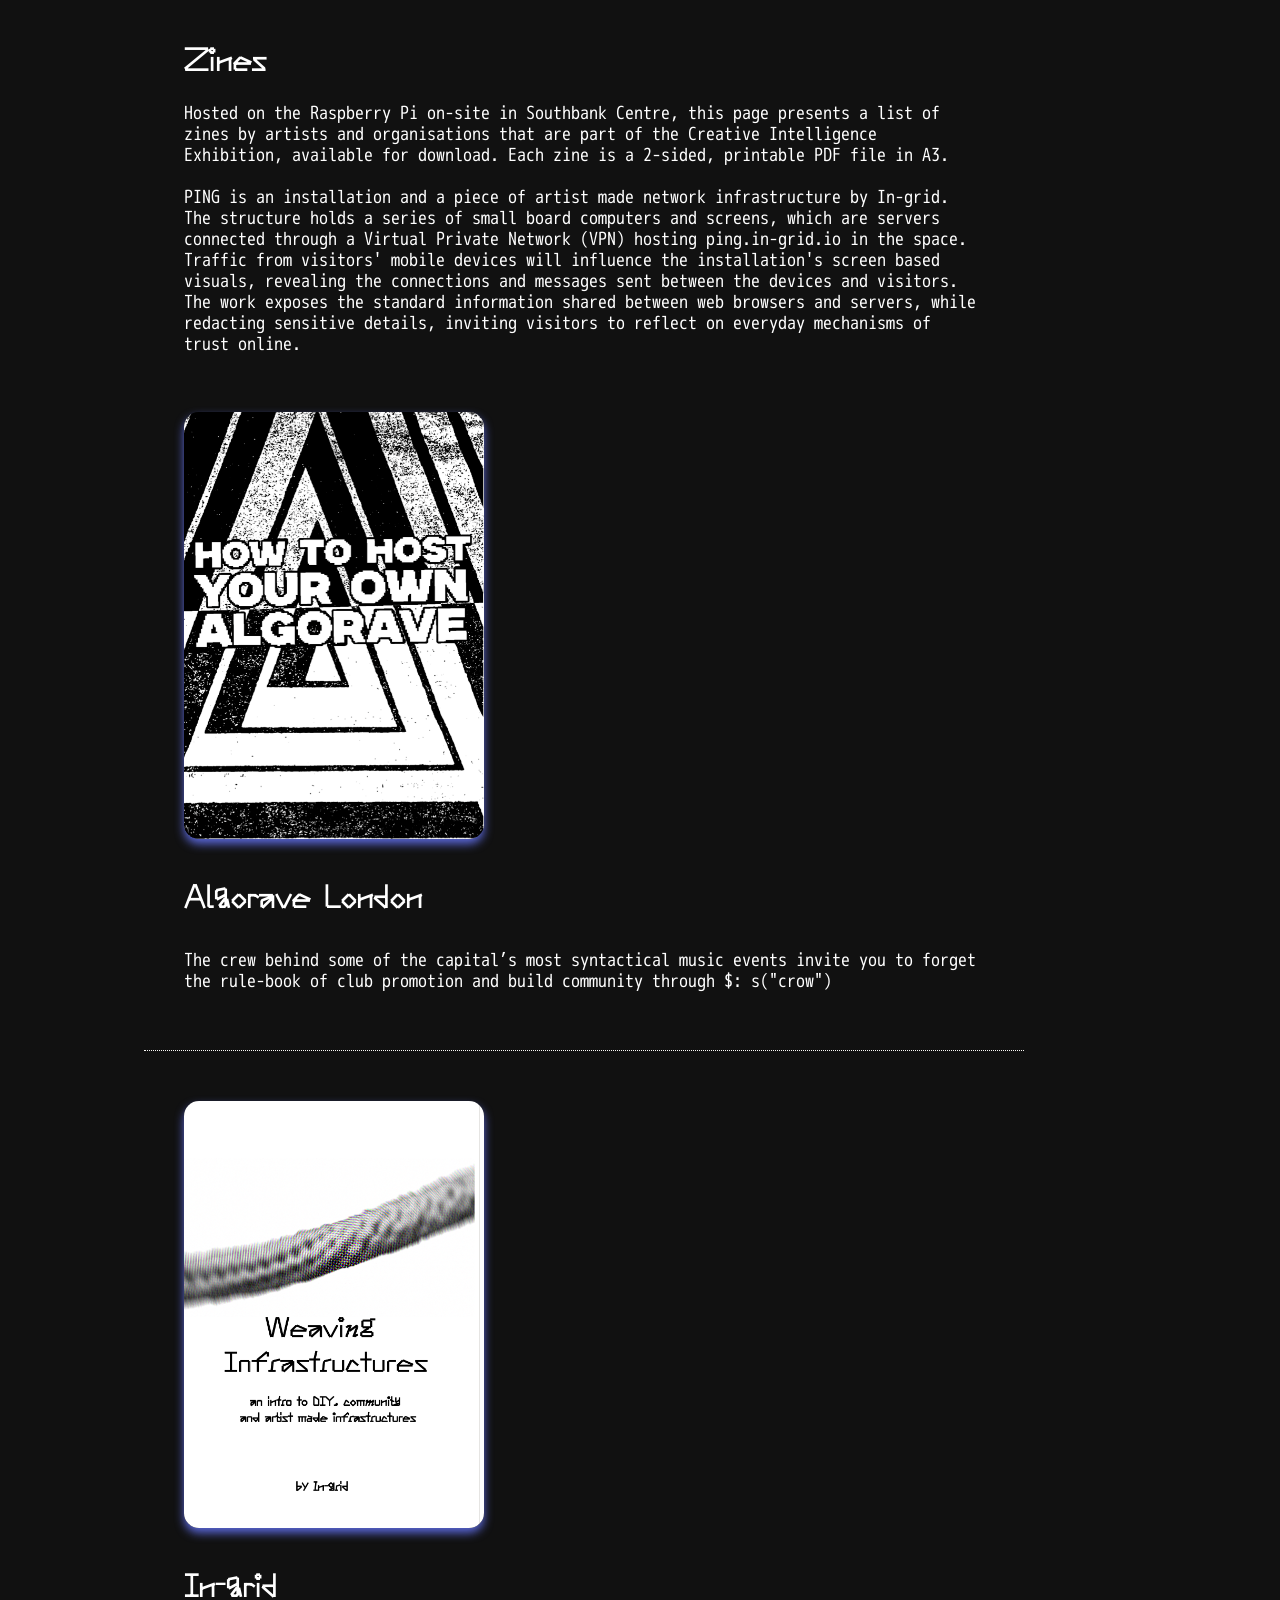
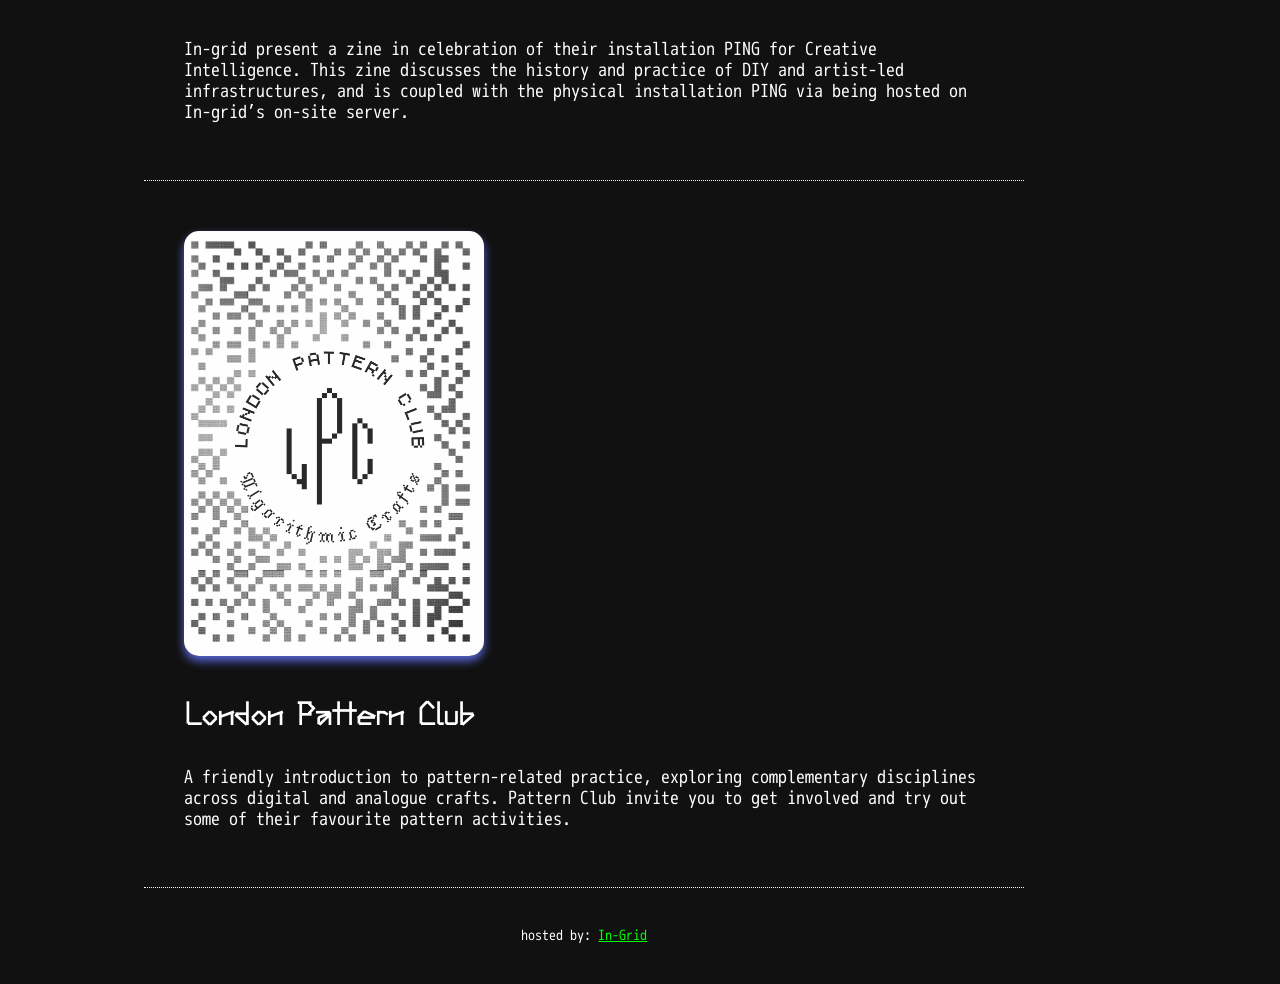
<file: southbank/index.html>
<!doctype html>
<html>
    <head>
        <meta charset="utf-8" />
        <meta name="viewport" content="width=device-width, initial-scale=1.0" />
        <title>Zines</title>
        <meta
            name="description"
            content="zines by artists and organisations in Southbank Exhibition"
        />
        <link rel="preconnect" href="https://font.googleapis.com" />
        <link rel="preconnect" href="https://fonts.gstatic.com" crossorigin />
        <link
            href="https://fonts.googleapis.com/css2?family=Syne+Mono&display=swap"
            rel="stylesheet"
        />
        <link rel="stylesheet" href="/css/style.css" />
    </head>

    <body>
        <main class="wrap">
            <header class="header">
                <h1>Zines</h1>
                <p class="intro">
                    Hosted on the Raspberry Pi on-site in Southbank Centre, this
                    page presents a list of zines by artists and organisations
                    that are part of the Creative Intelligence Exhibition,
                    available for download. Each zine is a 2-sided, printable
                    PDF file in A3.<br /><br />
                    PING is an installation and a piece of artist made network
                    infrastructure by In-grid. The structure holds a series of
                    small board computers and screens, which are servers
                    connected through a Virtual Private Network (VPN) hosting
                    ping.in-grid.io in the space. Traffic from visitors' mobile
                    devices will influence the installation's screen based
                    visuals, revealing the connections and messages sent between
                    the devices and visitors. The work exposes the standard
                    information shared between web browsers and servers, while
                    redacting sensitive details, inviting visitors to reflect on
                    everyday mechanisms of trust online.
                </p>
            </header>

            <section
                class="zine-list"
                aria-label="zines in the Southbank Exhibition"
            >
                <article class="zine">
                    <a
                        class="pdf"
                        href="/assets/zines/algorave-zine.pdf"
                        target="_blank"
                    >
                        <img
                            class="cover"
                            src="/assets/thumbs/algorave-zine-cover.png"
                            alt="zine cover"
                        />
                    </a>
                    <div class="zine-details">
                        <h3 class="collective">Algorave London</h3>
                        <p class="description">
                            The crew behind some of the capital’s most
                            syntactical music events invite you to forget the
                            rule-book of club promotion and build community
                            through $: s("crow")
                        </p>
                    </div>
                </article>

                <article class="zine">
                    <a
                        class="pdf"
                        href="/assets/zines/in-grid-zine.pdf"
                        target="_blank"
                    >
                        <img
                            class="cover"
                            src="/assets/thumbs/in-grid-zine.png"
                            alt="zine cover"
                        />
                    </a>
                    <div class="zine-details">
                        <h3 class="collective">In-grid</h3>
                        <p class="description">
                            In-grid present a zine in celebration of their
                            installation PING for Creative Intelligence. This
                            zine discusses the history and practice of DIY and
                            artist-led infrastructures, and is coupled with the
                            physical installation PING via being hosted on
                            In-grid’s on-site server.
                        </p>
                    </div>
                </article>
                <article class="zine">
                    <a
                        class="pdf"
                        href="/assets/zines/london-pattern-club-zine.pdf"
                        target="_blank"
                    >
                        <img
                            class="cover"
                            src="/assets/thumbs/london-pattern-club-zine.png"
                            alt="zine cover"
                        />
                    </a>
                    <div class="zine-details">
                        <h3 class="collective">London Pattern Club</h3>
                        <p class="description">
                            A friendly introduction to pattern-related practice,
                            exploring complementary disciplines across digital
                            and analogue crafts. Pattern Club invite you to get
                            involved and try out some of their favourite pattern
                            activities.
                        </p>
                    </div>
                </article>
            </section>
            <footer>
                <section>
                    <p>
                        hosted by:
                        <a href="https://www.in-grid.io/about" target="_blank"
                            >In-Grid</a
                        >
                    </p>
                </section>
            </footer>
        </main>
    </body>
</html>
</file>
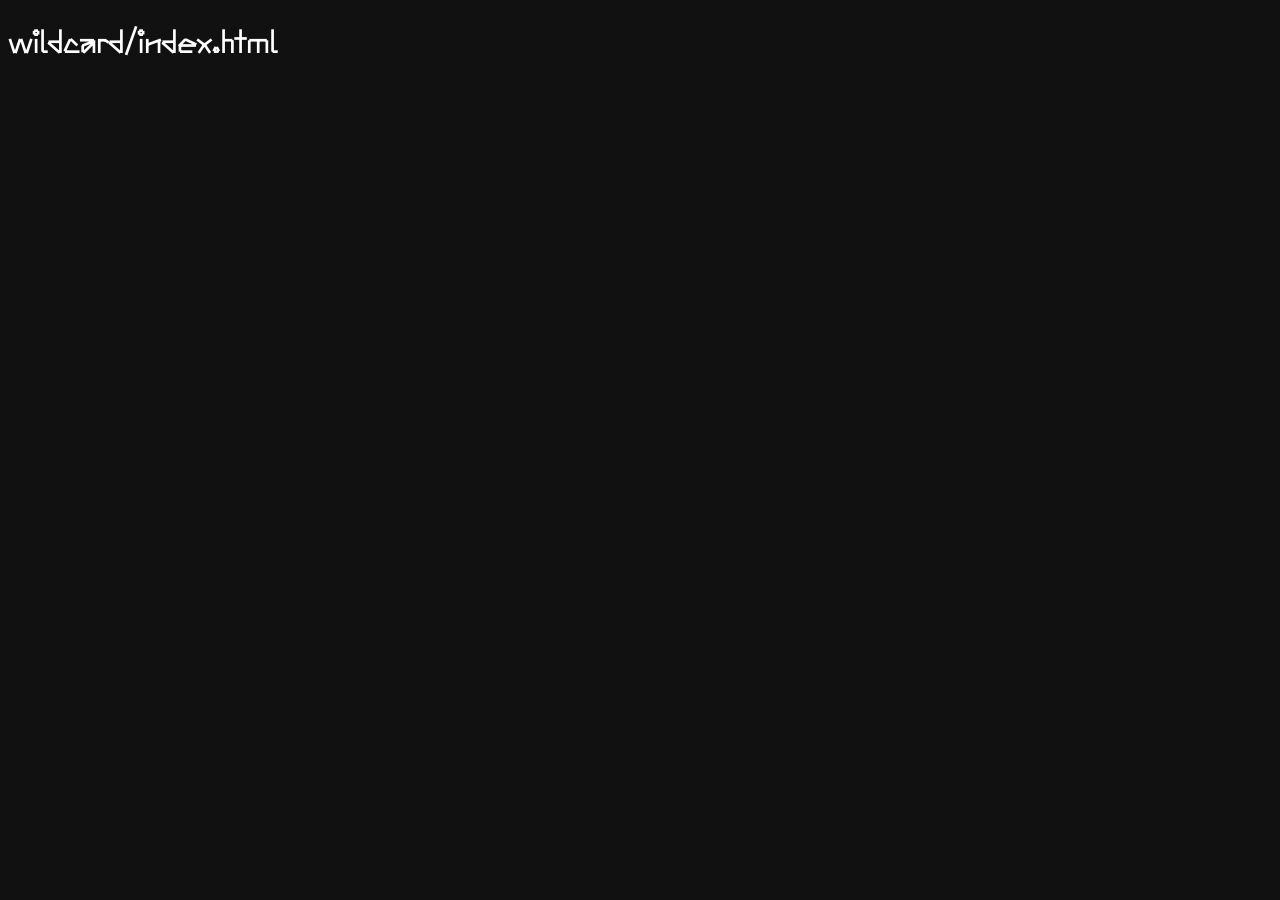
<file: wildcard/index.html>
<!doctype html>
<html lang="en">
    <head>
        <meta charset="utf-8" />
        <meta name="viewport" content="width=device-width, initial-scale=1.0" />
        <title>🐏 ⋆ 🐠 🎀 𝐻𝑒𝓁𝓁💗 𝒲🍩𝓇𝓁𝒹 🎀 🐠 ⋆ 🐏</title>
        <meta name="description" content="" />
        <link rel="preconnect" href="https://font.googleapis.com" />
        <link rel="preconnect" href="https://fonts.gstatic.com" crossorigin />
        <link
            href="https://fonts.googleapis.com/css2?family=Syne+Mono&display=swap"
            rel="stylesheet"
        />
        <link rel="stylesheet" href="/css/style.css" />
        <script defer src="/js/wildcard.js"></script>
    </head>

    <body>
        <h1 id="title"></h1>
    </body>
</html>
</file>
<file: css/style.css>
:root {
    --main-bg-color: #111111;
    --main-color-white: #faf9f6;
    --main-color-green: #00ff00;
    --main-color-purple: #5a67d8;
    --main-font: "mplus", sans-serif;
    --title-font: "Anthony", "Syne Mono", garamond;
}

/*Background: #111111*/
/*Purple: #5a67d8*/
/*Green: #00ff00*/
/*White: #FAF9F6*/

@font-face {
    font-family: "Anthony";
    src:
        local("Anthony"),
        url("../assets/fonts/anthony-webfont.woff") format("woff");
}

@font-face {
    font-family: "mplus";
    src:
        local("mplus"),
        url("../assets/fonts/mplus-1m-regular.woff") format("woff");
}

/* base styles are mobile: half the desktop spacing, slightly larger text
   (body 18px, h1 36px, h3 32px, footer 14px); desktop values are restored
   in the min-width: 720px query at the end */
body {
    font-family: var(--main-font);
    font-weight: 400;
    font-style: normal;
    font-size: 1.125rem;
    margin: 4px;
    color: white;
    background-color: var(--main-bg-color);
}

header {
    text-align: left;
    padding: 5px 20px 0px 20px;
    margin: 0px 5px 0px 5px;
}

footer {
    text-align: center;
    font-size: 0.875rem;
    margin: 20px 20px;
}

a {
    color: var(--main-color-green);
}

h1,
h2,
h3 {
    font-family: var(--title-font);
}
h3 {
    font-size: 2rem;
}
p {
    font-family: var(--main-font);
}

img {
    /*max-width: 100%;*/
    height: auto;
}

.wrap {
    /*max-width: 1200px;*/
    margin: 0 2.5%;
}

.intro {
    font-style: bold;
}

.zine-list {
    display: flex-column;
    flex-wrap: wrap;
    justify-content: center;
}

.zine {
    display: flex;
    flex-direction: column;
    /*background-color: var(--main-color-purple);*/
    padding: 20px;
    margin: 5px;
    border-bottom: 1px dotted var(--main-color-white);
}

.cover {
    max-width: 100%;
    height: auto;
    border-radius: 15px;
    box-shadow: 0px 5px 10px var(--main-color-purple);
    stroke: dotted 1px var(--main-color-purple);
}

.cover:hover {
    transition-duration: 0.2s;
}

/* carousel: CSS-only, slides are scroll-snapped, arrows/dots are anchor links */
@keyframes to-next {
    75% {
        left: 0;
    }
    95% {
        left: 100%;
    }
    98% {
        left: 100%;
    }
    99% {
        left: 0;
    }
}

/* last slide jumps back to the first: -(slides - 1) * 100% */
@keyframes to-start {
    75% {
        left: 0;
    }
    95% {
        left: -700%;
    }
    98% {
        left: -700%;
    }
    99% {
        left: 0;
    }
}

@keyframes snap {
    96% {
        scroll-snap-align: center;
    }
    97% {
        scroll-snap-align: none;
    }
    99% {
        scroll-snap-align: none;
    }
    100% {
        scroll-snap-align: center;
    }
}

.carousel {
    position: relative;
    --arrow-size: 2.75rem;
    /* space each side of the photo for the arrows (desktop only); needs a unit,
       a bare 0 makes calc(100% - 2 * var(--gutter)) invalid */
    --gutter: 0px;
    --arrow-offset: 8px; /* arrow distance from the carousel edge */
    /* full screen width, breaking out of .wrap's side margins */
    width: 100vw;
    /* bottom margin leaves room for the dots row under the frame */
    margin: 40px calc(50% - 50vw) 80px;
    /* 2:3 is the tallest photo shape, so every photo fills the screen width
       (landscape ones get dark bars above and below) */
    aspect-ratio: 2 / 3;
    /* never taller than the screen, so the whole photo is always in view */
    max-height: 90vh;
    max-height: 90svh;
}

/* no blue tap flash (Android) or focus ring (Safari) when a slide is tapped;
   keyboard focus is still shown on the arrows below */
.carousel,
.carousel * {
    -webkit-tap-highlight-color: transparent;
}
.carousel .slide:focus {
    outline: none;
}

.carousel .slides {
    position: absolute;
    inset: 0;
    display: flex;
    margin: 0;
    padding: 0;
    list-style: none;
    overflow-x: scroll;
    scroll-behavior: smooth;
    scroll-snap-type: x mandatory;
    scrollbar-width: none;
}
.carousel .slides::-webkit-scrollbar {
    display: none;
}

.carousel .slide {
    position: relative;
    flex: 0 0 100%;
    width: 100%;
}

/* photo sits between the two gutters */
.carousel .slide img {
    position: absolute;
    top: 0;
    right: var(--gutter);
    bottom: 0;
    left: var(--gutter);
    width: calc(100% - 2 * var(--gutter));
    height: 100%;
    object-fit: contain;
    background-color: var(--main-bg-color);
}

.carousel .snapper {
    position: absolute;
    inset: 0;
    scroll-snap-align: center;
}

@media (hover: hover) {
    .carousel .snapper {
        animation-name: to-next, snap;
        animation-timing-function: ease;
        animation-duration: 4s;
        animation-iteration-count: infinite;
    }
    .carousel .slide:last-child .snapper {
        animation-name: to-start, snap;
    }
}

@media (prefers-reduced-motion: reduce) {
    .carousel .snapper {
        animation-name: none;
    }
}

.carousel:hover .snapper,
.carousel:focus-within .snapper {
    animation-name: none;
}

/* visible arrows are drawn once on the carousel (over the photo on mobile,
   in the gutters on desktop); clicks pass through to the invisible prev/next
   links of whichever slide is showing */
.carousel::before,
.carousel::after,
.carousel .prev,
.carousel .next {
    position: absolute;
    top: 50%;
    width: var(--arrow-size);
    height: var(--arrow-size);
    transform: translateY(-50%);
    /*border-radius: 50%;*/
    font-size: 0;
    outline: 0;
}

.carousel::before,
.carousel .prev {
    /*left: calc((var(--gutter) - var(--arrow-size)) / 2);*/
    left: var(--arrow-offset);
}

.carousel::after,
.carousel .next {
    /*right: calc((var(--gutter) - var(--arrow-size)) / 2);*/
    right: var(--arrow-offset);
}

.carousel::before,
.carousel::after {
    z-index: 1;
    display: grid;
    place-items: center;
    box-sizing: border-box;
    /*border: 1px dotted var(--main-color-green);*/
    background-color: rgba(
        17,
        17,
        17,
        0.6
    ); /* keeps arrows readable over photos */
    color: var(--main-color-green);
    font-family: var(--main-font);
    font-size: 1.6rem;
    pointer-events: none;
}

.carousel::before {
    content: "←";
}

.carousel::after {
    content: "→";
}

.carousel:has(.prev:hover)::before,
.carousel:has(.next:hover)::after,
.carousel:has(.prev:focus-visible)::before,
.carousel:has(.next:focus-visible)::after {
    background-color: var(--main-color-purple);
}

/* dots sit in a row just below the frame, so they stay in the same place
   whatever the shape of the photo */
.carousel .dots {
    position: absolute;
    top: calc(100% + 12px);
    right: 0;
    left: 0;
    display: flex;
    justify-content: center;
    gap: 4px;
}

.carousel .dot {
    width: 1.25rem;
    height: 1.25rem;
    border: 0.3rem solid transparent;
    border-radius: 50%;
    background-color: var(--main-color-white);
    background-clip: content-box;
    font-size: 0;
    opacity: 0.6;
}

.carousel .dot:hover {
    background-color: var(--main-color-green);
    opacity: 1;
}

@media (min-width: 720px) {
    body {
        font-size: 100%;
        margin: 8px;
    }
    header {
        padding: 10px 40px 0px 40px;
        margin: 0px 10px 0px 10px;
    }
    footer {
        font-size: 0.8rem;
        margin: 40px 40px;
    }
    h3 {
        font-size: 2em;
    }
    p {
        font-size: 1.1em;
    }
    .wrap {
        max-width: 900px;
        margin: 0 10%;
    }
    .zine {
        flex-direction: column;
        flex: 1 3 auto;
        padding: 40px;
        margin: 10px;
    }
    .pdf {
        width: max-content;
        flex-shrink: 0;
    }
    .cover {
        width: clamp(200px, 26vw, 300px);
    }
    .zine-details {
        flex: 1 2 auto;
        min-width: 0;
        /*padding-left: 40px;*/
    }
    .carousel {
        --gutter: 6rem;
        --arrow-offset: 0;
        width: auto;
        max-width: 800px;
        margin: 40px auto 80px;
        aspect-ratio: 4 / 3;
    }
    .carousel .slide img {
        border-radius: 15px;
    }
    .carousel::before,
    .carousel::after {
        background-color: transparent;
    }
}
</file>
